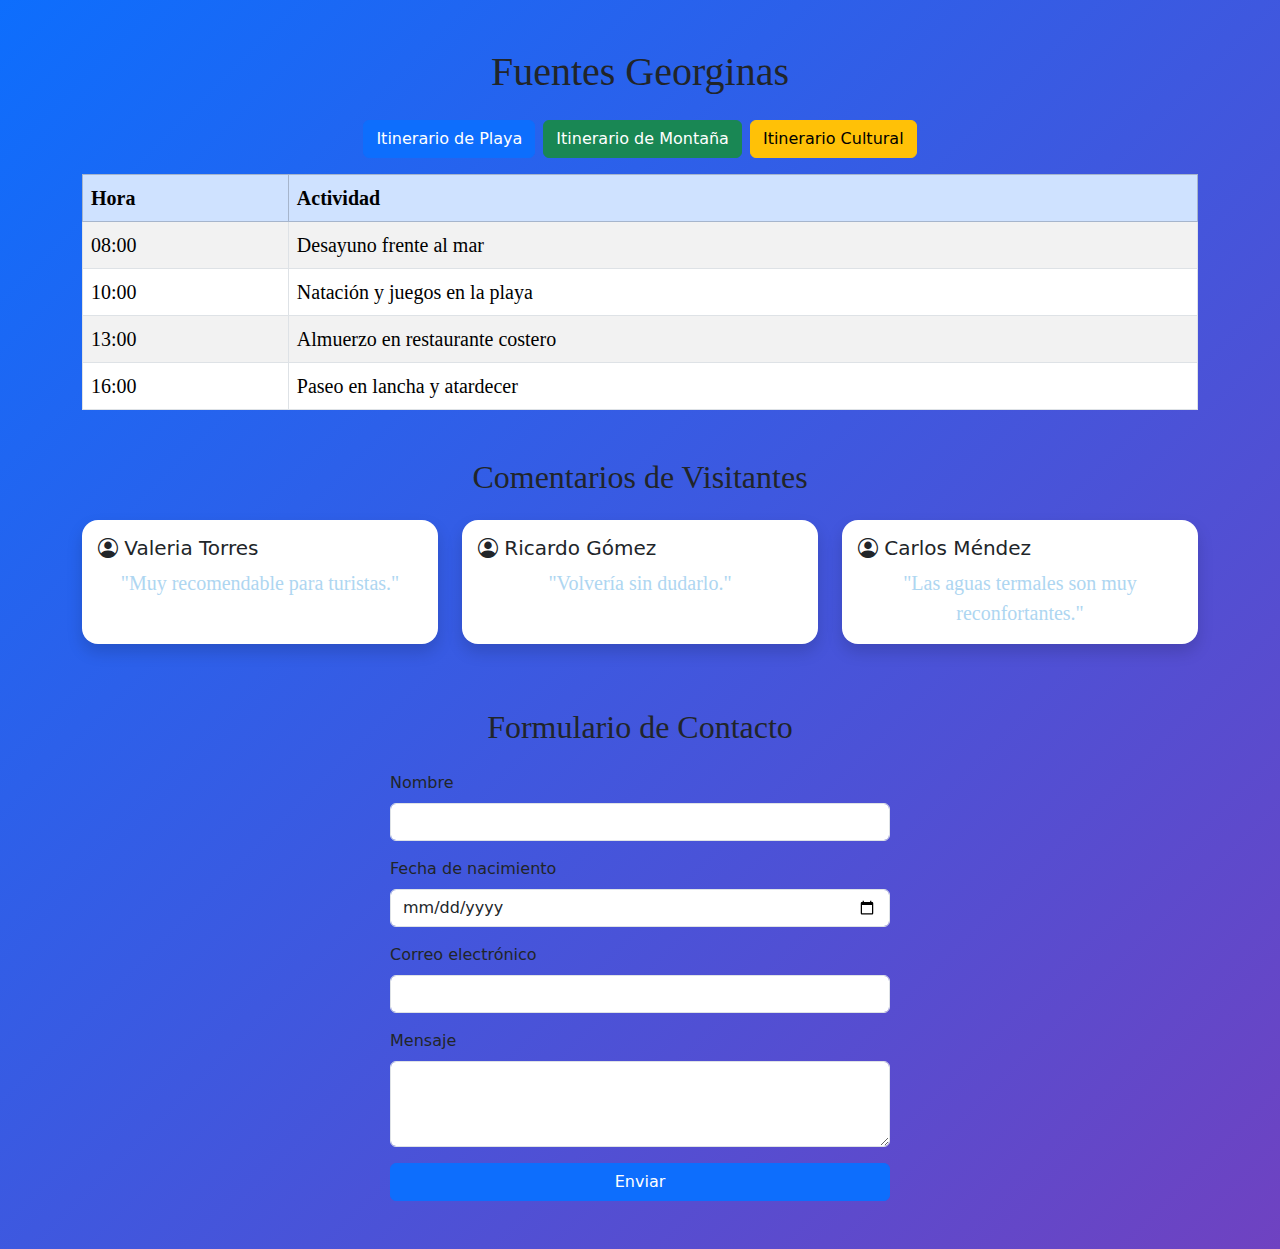
<file: Hoja_trabajo_4/Index.html>
<!DOCTYPE html>
<html lang="es">
<head>
    <title>Fuentes Georginas</title>
    <meta charset="UTF-8">
    <meta name="viewport" content="width=device-width, initial-scale=1.0">
    <!-- CSS externo -->
    <link href="css/style.css" rel="stylesheet">
    <!-- Bootstrap -->
    <link href="https://cdn.jsdelivr.net/npm/bootstrap@5.3.7/dist/css/bootstrap.min.css" rel="stylesheet">
    <!-- Bootstrap Icons -->
    <link rel="stylesheet" href="https://cdn.jsdelivr.net/npm/bootstrap-icons@1.13.1/font/bootstrap-icons.min.css">
</head>
<body class="bg-personalizado">

    <div class="container my-5">
        <h1 class="mb-4 text-center">Fuentes Georginas</h1>
        <!-- Botones para itinerarios -->
        <div class="d-flex justify-content-center mb-3 gap-2">
            <button class="btn btn-primary" onclick="mostrarTabla('playa')">Itinerario de Playa</button>
            <button class="btn btn-success" onclick="mostrarTabla('montana')">Itinerario de Montaña</button>
            <button class="btn btn-warning" onclick="mostrarTabla('cultural')">Itinerario Cultural</button>
        </div>
        <!-- Tablas de itinerarios -->
        <div id="tabla-playa" class="itinerario-tabla">
            <table class="table table-bordered table-striped">
                <thead class="table-primary">
                    <tr>
                        <th>Hora</th>
                        <th>Actividad</th>
                    </tr>
                </thead>
                <tbody>
                    <tr><td>08:00</td><td>Desayuno frente al mar</td></tr>
                    <tr><td>10:00</td><td>Natación y juegos en la playa</td></tr>
                    <tr><td>13:00</td><td>Almuerzo en restaurante costero</td></tr>
                    <tr><td>16:00</td><td>Paseo en lancha y atardecer</td></tr>
                </tbody>
            </table>
        </div>
        <div id="tabla-montana" class="itinerario-tabla" style="display:none;">
            <table class="table table-bordered table-striped">
                <thead class="table-success">
                    <tr>
                        <th>Hora</th>
                        <th>Actividad</th>
                    </tr>
                </thead>
                <tbody>
                    <tr><td>07:00</td><td>Senderismo por la montaña</td></tr>
                    <tr><td>10:00</td><td>Observación de aves</td></tr>
                    <tr><td>12:00</td><td>Picnic en mirador</td></tr>
                    <tr><td>15:00</td><td>Visita a cascada local</td></tr>
                </tbody>
            </table>
        </div>
        <div id="tabla-cultural" class="itinerario-tabla" style="display:none;">
            <table class="table table-bordered table-striped">
                <thead class="table-warning">
                    <tr>
                        <th>Hora</th>
                        <th>Actividad</th>
                    </tr>
                </thead>
                <tbody>
                    <tr><td>09:00</td><td>Visita a museo regional</td></tr>
                    <tr><td>11:00</td><td>Recorrido por el centro histórico</td></tr>
                    <tr><td>14:00</td><td>Degustación de comida típica</td></tr>
                    <tr><td>16:00</td><td>Presentación de danza folclórica</td></tr>
                </tbody>
            </table>
        </div>
    </div>

    <!-- Área de Comentarios -->
    <div class="container my-5">
        <h2 class="mb-4 text-center">Comentarios de Visitantes</h2>
        <div class="row" id="comentarios-container">
            <!-- Comentarios generados por JS -->
        </div>
    </div>

    <!-- Formulario de Contacto -->
    <div class="container my-5">
        <h2 class="mb-4 text-center">Formulario de Contacto</h2>
        <form id="contactoForm" class="mx-auto" style="max-width:500px;">
            <div class="mb-3">
                <label for="nombre" class="form-label">Nombre</label>
                <input type="text" class="form-control" id="nombre" required>
            </div>
            <div class="mb-3">
                <label for="fecha" class="form-label">Fecha de nacimiento</label>
                <input type="date" class="form-control" id="fecha" required>
            </div>
            <div class="mb-3">
                <label for="correo" class="form-label">Correo electrónico</label>
                <input type="email" class="form-control" id="correo" required>
            </div>
            <div class="mb-3">
                <label for="mensaje" class="form-label">Mensaje</label>
                <textarea class="form-control" id="mensaje" rows="3" required></textarea>
            </div>
            <button type="submit" class="btn btn-primary w-100">Enviar</button>
        </form>
    </div>

    <!-- Modal de confirmación -->
    <div class="modal fade" id="modalConfirmacion" tabindex="-1" aria-labelledby="modalConfirmacionLabel" aria-hidden="true">
      <div class="modal-dialog">
        <div class="modal-content">
          <div class="modal-header">
            <h5 class="modal-title" id="modalConfirmacionLabel">¡Mensaje enviado!</h5>
            <button type="button" class="btn-close" data-bs-dismiss="modal"></button>
          </div>
          <div class="modal-body">
            Tu mensaje ha sido enviado correctamente. ¡Gracias por contactarnos!
          </div>
          <div class="modal-footer">
            <button type="button" class="btn btn-success" data-bs-dismiss="modal">Cerrar</button>
          </div>
        </div>
      </div>
    </div>

    <!-- Bootstrap JS -->
    <script src="https://cdn.jsdelivr.net/npm/bootstrap@5.3.7/dist/js/bootstrap.bundle.min.js"></script>
    <!-- JS externo -->
    <script src="js/main.js"></script>
</body>
</html>
</file>
<file: Hoja_trabajo_4/css/style.css>
.bg-personalizado {
    background: linear-gradient(135deg, #0d6efd 0%, #6f42c1 100%);
    min-height: 100vh;
}

body{
    background-color: #273363;
    font-family: cambria;
    font-size: 20px;
    text-align: center;
    margin: 0;}

img{
    display: block;
    margin-left: auto;
    margin-right: auto;
    width: 50%;
    align-content: center;
}

h1{
    color: #F1C40F;
    font-family: calibri;
    font-size: 100px;
    text-align: center;
}

h2{
    font-family: cambria;
    font-size: 50px;
    color: #E0E0E0;
    text-align: center;
    
}


p{
    color: #AED6F1;
    font-family: lucida Sans;
    font-size: 20px;
    text-align: center;  
  
}
a{
    color: #F1C40F;
    font-family: cambria;
    font-size: 30px;
    text-decoration:double;
    
}

li{
    color: #E0E0E0;
    font-family: cambria;
    font-size: 20px;
    
}


tr{
    background-color: #E0E0E0;
    color: #273363;
    font-family: cambria;
    font-size: 20px;
}

/* Personalización de colores Bootstrap */
:root {
    --bs-primary: #6f42c1;
    --bs-success: #20c997;
    --bs-warning: #ffc107;
}

/* Responsive */
@media (max-width: 768px) {
    h1, h2 {
        font-size: 1.5rem;
    }
    .container {
        padding: 1rem;
    }
}

/* Estética para comentarios */
#comentarios-container .card {
    border-radius: 1rem;
    border: none;
    background: #fff;
}
</file>
